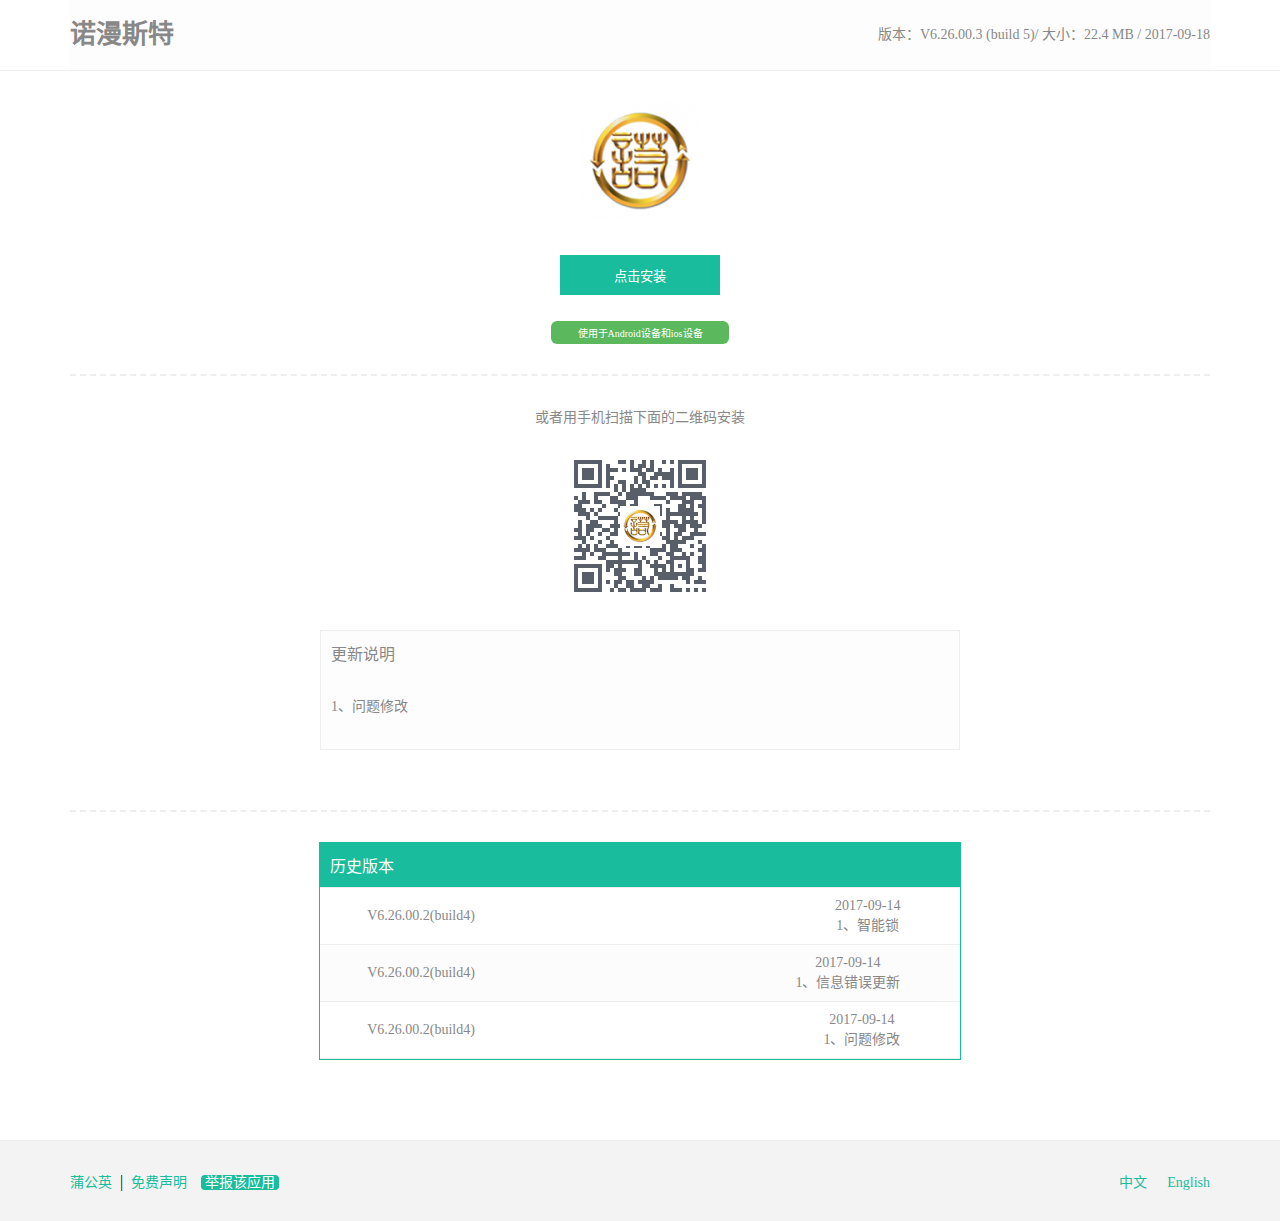
<file: nuomansi/index.html>
<!DOCTYPE html>
<html lang="zh-CN">
<head>
	<meta charset="utf-8">
	<meta http-equiv="X-UA-Compatible" content="IE=edge">
	<meta name="viewport" content="width=device-width, initial-scale=1">
	<title>诺漫斯</title>
	<link rel="stylesheet" href="css/index.css">
	<script src="bower_components/jquery/dist/jquery.js"></script>
	<script src="js/index.js"></script>
</head>
<body>
<div class="weixin-tip">
	<p>请点击右上角按钮，然后在弹出的菜单中，点击在相应浏览器中打开，即可安装</p>
	<img src="images/dir.png" alt="">
</div>
<!--导航条beggin-->
<nav>
	<div class="nav-title">
		<a href="#"><h1>诺漫斯特</h1></a>
		<div>
			<p>版本：V6.26.00.3 (build 5)</p>
			<p>/ 大小：22.4 MB / 2017-09-18</p>
			<p>版本：V6.26.00.3 (build 5)</p>
		</div>
	</div>
</nav>

<!--内容部分-->
<content>
	<div class="content-top">
		<img src="images/logo.png" alt=""><br>
		<button id="btn">点击安装</button>
		<br>
		<p id="p_change">使用于Android设备和ios设备</p>
	</div>
	<div class="content-bottom">
		<p>或者用手机扫描下面的二维码安装</p>
		<img src="images/ma.png" alt="">
		<div class="text">
			<span>更新说明</span>
			<p>1、问题修改</p>
		</div>
	</div>

	<div class="content-footer">
		<ul class="box">
			<li>历史版本</li>
			<li>
				<div class="cet-left">
					V6.26.00.2(build4)
				</div>
				<div class="cet-right">
					<span>2017-09-14</span>
					<p>1、智能锁</p>
				</div>
			</li>
			<li style="background-color: #fcfcfc">
				<div class="cet-left">
					V6.26.00.2(build4)
				</div>
				<div class="cet-right">
					<span>2017-09-14</span>
					<p>1、信息错误更新</p>
				</div>
			</li>
			<li>
				<div class="cet-left">
					V6.26.00.2(build4)
				</div>
				<div class="cet-right">
					<span>2017-09-14</span>
					<p>1、问题修改</p>
				</div>
			</li>
		</ul>
	</div>

</content>

<!--底部部分-->
<footer>
	<div class="footer-all">
		<div class="ftr-left">
			<a href="#">蒲公英</a>&nbsp; |&nbsp;
			<a href="#">免费声明</a>
			<a href="#" class="left-a">举报该应用</a>
		</div>
		<div class="ftr-right">
			<a href="#">中文</a>&nbsp;&nbsp;&nbsp;&nbsp;
			<a href="#">English</a>
		</div>
	</div>
</footer>

</body>
</html>
</file>
<file: nuomansi/css/index.css>
/*清楚公共默认样式*/
* {
	margin: 0;
	padding: 0;
	border: none;
	list-style: none;
}

a {
	font-size: 14px;
	color: #19bc9c;
	text-decoration: none;
}

h1, p {
	color: #888;
}

h1 {
	font-size: 26px;
}

/*公共样式*/
nav {
	width: 100%;
	height: 70px;
	border-bottom: 1px solid #eee;
}
nav .nav-title {
	margin: 0 auto;
	background-color: #fdfdfd;
}

content {
	width: 100%;
}

.content-top img {
	margin: 30px 0;
}

.content-top button {
	width: 160px;
	height: 40px;
	background-color: #19bc9c;
	cursor: pointer;
	outline: none;
	color: #fff;
}

.content-top p {
	font-size: 10px;
	padding: 4px;
	text-align: center;
	background-color: #5cb85c;
	border-radius: 6px;
	width: 170px;
	margin: 26px auto 30px;
	color: #fff;
}

.content-bottom p {
	margin: 30px 0;
	font-size: 14px;
}

.content-bottom .text {
	border: 1px solid #eee;
	width: 640px;
	height: 120px;
	background-color: #fdfdfd;
	margin: 30px auto 60px;
	text-align: left;
	padding: 10px;
	box-sizing: border-box;
	color: #888;
}

.content-footer .box {
	border: 1px solid #19bc9c;
	width: 640px;
	height: auto;
	margin: 30px auto;
	text-align: left;
}

.content-footer .box li {
	overflow: hidden;
	font-size: 14px;
	padding: 10px;
	border-bottom: 1px solid #eee;
}

.content-footer .box li .cet-left {
	float: left;
	padding-left: 6%;
	margin-top: 10px;
	color: #888;
}

.content-footer .box li .cet-right {
	float: right;
	padding-right: 8%;
	text-align: center;
	color: #888;
}

.content-footer .box li:first-child {
	background-color: #19bc9c;
	color: #fff;
	font-size: 16px;
	padding: 10px;
	box-sizing: border-box;
}

footer {
	width: 100%;
	background-color: #f4f3f4;
	border-top: 1px solid #eee;
	margin-top: 80px;
}

.footer-all .ftr-left {
	float: left;
}

.footer-all .ftr-right {
	float: right;
}

.footer-all .ftr-left .left-a {
	padding: 0 4px;
	background-color: #19bc9c;
	color: #fff;
	border-radius: 4px;
	margin-left: 10px;
}

/*大屏*/
@media screen and (min-width: 1140px) {
	nav .nav-title {
		width: 1140px;
		height: 100%;
		line-height: 70px;
		overflow: hidden;
	}

	nav .nav-title h1 {
		float: left;
	}

	nav .nav-title p {
		font-size: 14px;
		float: right;
	}

	nav .nav-title div p:first-child {
		display: none;
	}

	.content-top, .content-bottom {
		margin: 0 auto;
		width: 1140px;
		text-align: center;
		border-bottom: 2px dashed #eee;
	}

	.footer-all {
		width: 1140px;
		margin: 0 auto;
		padding: 30px 0;
		box-sizing: border-box;
		overflow: hidden;
	}
}

/*中屏*/
@media screen and (max-width: 1140px) and (min-width: 640px) {
	nav .nav-title {
		width: 640px;
		line-height: 70px;
		overflow: hidden;
	}

	nav .nav-title h1 {
		float: left;
	}

	nav .nav-title p {
		font-size: 14px;
		float: right;
	}

	nav .nav-title div p:first-child {
		display: none;
	}

	.content-top, .content-bottom {
		margin: 0 auto;
		width: 640px;
		text-align: center;
		border-bottom: 2px dashed #eee;
	}

	.footer-all {
		width: 640px;
		margin: 0 auto;
		padding: 30px 0;
		box-sizing: border-box;
		overflow: hidden;
	}
}

/*小屏*/
@media screen and (max-width: 640px) and (min-width: 200px) {
	nav {
		height: auto;
	}

	nav .nav-title {
		width: 100%;
		padding: 14px;
		box-sizing: border-box;
		text-align: center;
	}

	nav .nav-title p {
		font-size: 14px;
		margin: 10px;
	}

	nav .nav-title div p:last-child {
		display: none;
	}

	.content-top, .content-bottom {
		margin: 0 auto;
		width: 90%;
		text-align: center;
		border-bottom: 2px dashed #eee;
	}

	/*小屏内容部分*/
	.content-bottom .text {
		width: 100%;
		padding: 20px 14px;
		box-sizing: border-box;
	}

	.content-footer .box {
		border: 1px solid #19bc9c;
		width: 90%;
		height: auto;
		margin: 30px auto;
		text-align: left;
	}

	.footer-all {
		width: 90%;
		margin: 0 auto;
		padding: 30px 0;
		box-sizing: border-box;
	}

	.footer-all .ftr-left, .footer-all .ftr-right {
		float: none;
		text-align: center;
	}

	.footer-all .ftr-right {
		margin-top: 10px;
	}

	.footer-all .ftr-left .left-a {
		padding: 0 4px;
		background-color: #19bc9c;
		color: #fff;
		border-radius: 4px;
		margin-left: 10px;
	}
}

/*微信打开时的提示*/
.weixin-tip {
	display: none;
	position: relative;
	left: 0;
	top: -200px;
	background: rgba(0, 0, 0, 0.8);
	filter: alpha(opacity=80);
	width: 100%;
	z-index: 100;
}

.weixin-tip p {
	width: 78%;
	text-align: center;
	padding: 10% 5%;
	font-size: 14px;
}

.weixin-tip img {
	width: 10%;
	position: absolute;
	right: 6%;
	top: 4%;
}
</file>
